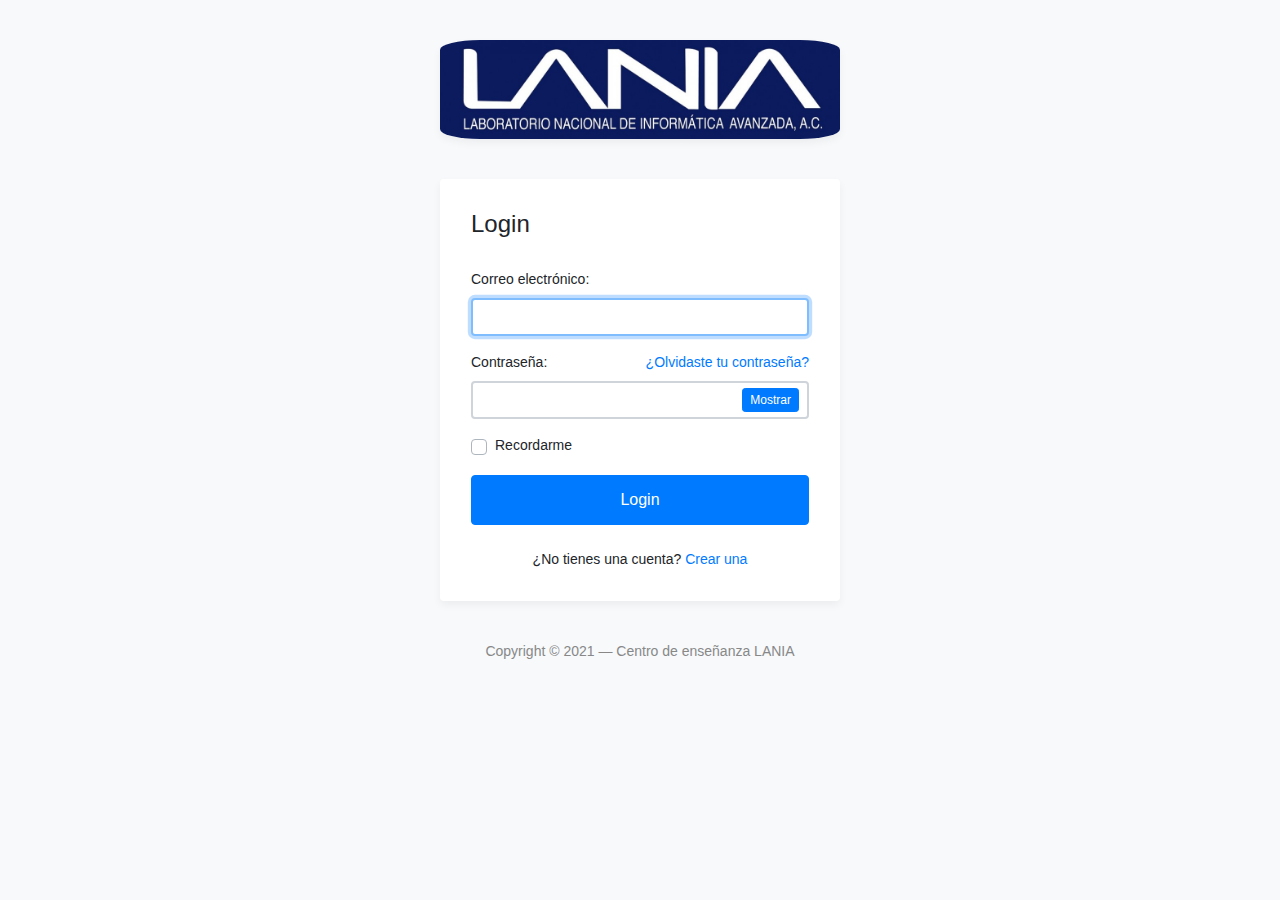
<file: index.html>
<!DOCTYPE html>
<html lang="en">
<head>
	<meta charset="utf-8">
	<meta name="author" content="Kodinger">
	<meta name="viewport" content="width=device-width,initial-scale=1">
	<title>Login SIRA</title>
	<link rel="stylesheet" href="https://stackpath.bootstrapcdn.com/bootstrap/4.3.1/css/bootstrap.min.css" integrity="sha384-ggOyR0iXCbMQv3Xipma34MD+dH/1fQ784/j6cY/iJTQUOhcWr7x9JvoRxT2MZw1T" crossorigin="anonymous">
	<link rel="stylesheet" type="text/css" href="css/my-login.css">
</head>

<body class="my-login-page">
	<section class="h-100">
		<div class="container h-100">
			<div class="row justify-content-md-center h-100">
				<div class="card-wrapper">
					<div class="brand">
						<img src="img/logo-lania.jpg" alt="logo">
					</div>
					<div class="card fat">
						<div class="card-body">
							<h4 class="card-title">Login</h4>
							<form method="POST" class="my-login-validation" novalidate="">
								<div class="form-group">
									<label for="email">Correo electrónico:</label>
									<input id="email" type="email" class="form-control" name="email" value="" required autofocus>
									<div class="invalid-feedback">
										El correo proporcionado no es válido
									</div>
								</div>

								<div class="form-group">
									<label for="password">Contraseña:
										<a href="olvido.html" class="float-right">
											¿Olvidaste tu contraseña?
										</a>
									</label>
									<input id="password" type="password" class="form-control" name="password" required data-eye>
								    <div class="invalid-feedback">
								    	La contraseña es requerida
							    	</div>
								</div>

								<div class="form-group">
									<div class="custom-checkbox custom-control">
										<input type="checkbox" name="remember" id="remember" class="custom-control-input">
										<label for="remember" class="custom-control-label">Recordarme</label>
									</div>
								</div>

								<div class="form-group m-0">
									<button type="submit" class="btn btn-primary btn-block">
										Login
									</button>
								</div>
								<div class="mt-4 text-center">
									¿No tienes una cuenta? <a href="registro.html">Crear una</a>
								</div>
							</form>
						</div>
					</div>
					<div class="footer">
						Copyright &copy; 2021 &mdash; Centro de enseñanza LANIA 
					</div>
				</div>
			</div>
		</div>
	</section>

	<script src="https://code.jquery.com/jquery-3.3.1.slim.min.js" integrity="sha384-q8i/X+965DzO0rT7abK41JStQIAqVgRVzpbzo5smXKp4YfRvH+8abtTE1Pi6jizo" crossorigin="anonymous"></script>
	<script src="https://cdnjs.cloudflare.com/ajax/libs/popper.js/1.14.7/umd/popper.min.js" integrity="sha384-UO2eT0CpHqdSJQ6hJty5KVphtPhzWj9WO1clHTMGa3JDZwrnQq4sF86dIHNDz0W1" crossorigin="anonymous"></script>
	<script src="https://stackpath.bootstrapcdn.com/bootstrap/4.3.1/js/bootstrap.min.js" integrity="sha384-JjSmVgyd0p3pXB1rRibZUAYoIIy6OrQ6VrjIEaFf/nJGzIxFDsf4x0xIM+B07jRM" crossorigin="anonymous"></script>
	<script src="js/my-login.js"></script>
</body>
</html>
</file>
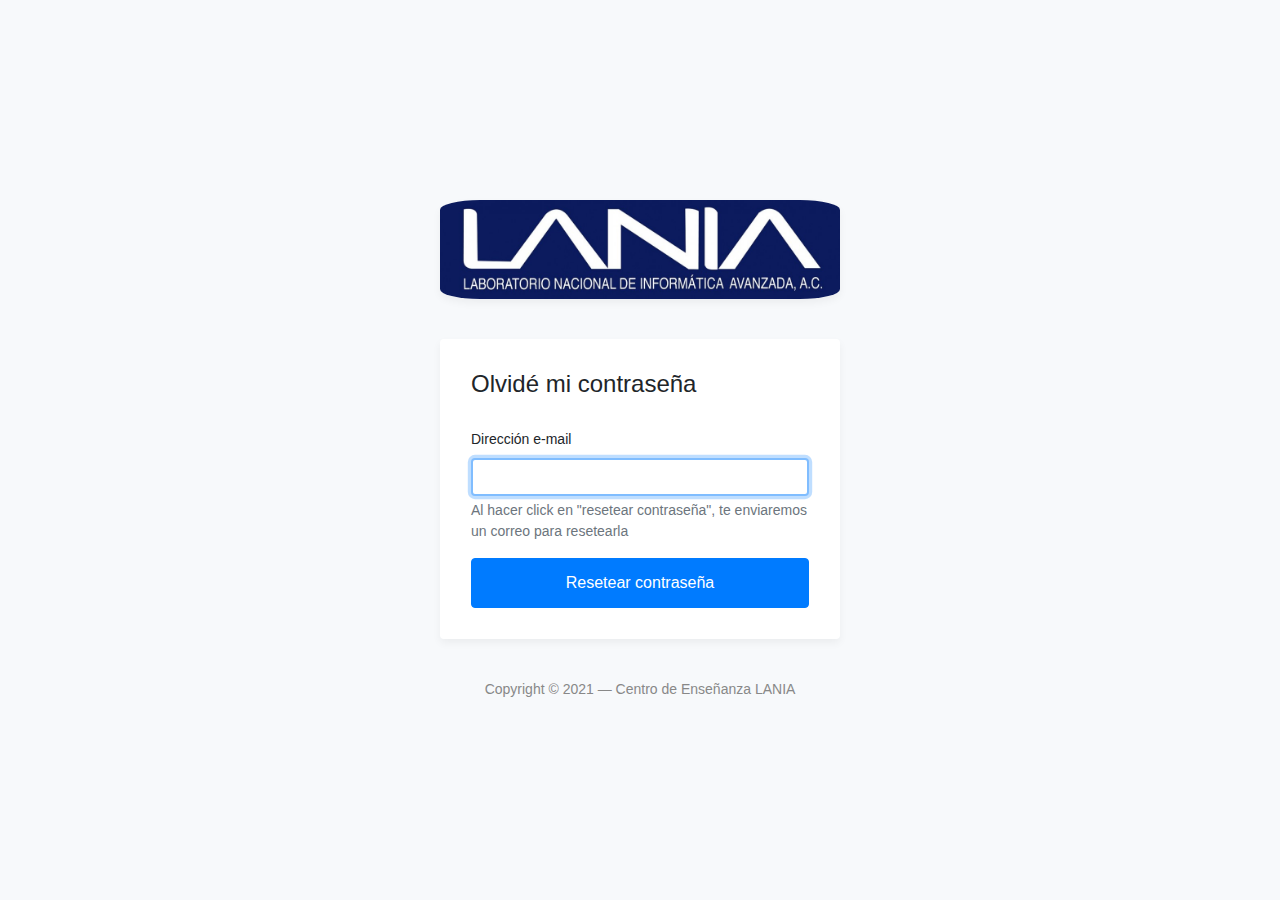
<file: forgot.html>
<!DOCTYPE html>
<html lang="en">
<head>
	<meta charset="utf-8">
	<meta name="author" content="Kodinger">
	<meta name="viewport" content="width=device-width,initial-scale=1">
	<title>Olvide contraseña SIRA</title>
	<link rel="stylesheet" href="https://stackpath.bootstrapcdn.com/bootstrap/4.3.1/css/bootstrap.min.css" integrity="sha384-ggOyR0iXCbMQv3Xipma34MD+dH/1fQ784/j6cY/iJTQUOhcWr7x9JvoRxT2MZw1T" crossorigin="anonymous">
	<link rel="stylesheet" type="text/css" href="css/my-login.css">
</head>
<body class="my-login-page">
	<section class="h-100">
		<div class="container h-100">
			<div class="row justify-content-md-center align-items-center h-100">
				<div class="card-wrapper">
					<div class="brand">
						<img src="img/logo-lania.jpg" alt="bootstrap 4 login page">
					</div>
					<div class="card fat">
						<div class="card-body">
							<h4 class="card-title">Olvidé mi contraseña</h4>
							<form method="POST" class="my-login-validation" novalidate="">
								<div class="form-group">
									<label for="email">Dirección e-mail</label>
									<input id="email" type="email" class="form-control" name="email" value="" required autofocus>
									<div class="invalid-feedback">
										El e-mail no es válido
									</div>
									<div class="form-text text-muted">
										Al hacer click en "resetear contraseña", te enviaremos un correo para resetearla
									</div>
								</div>

								<div class="form-group m-0">
									<button type="submit" class="btn btn-primary btn-block">
										Resetear contraseña
									</button>
								</div>
							</form>
						</div>
					</div>
					<div class="footer">
						Copyright &copy; 2021 &mdash; Centro de Enseñanza LANIA 
					</div>
				</div>
			</div>
		</div>
	</section>

	<script src="https://code.jquery.com/jquery-3.3.1.slim.min.js" integrity="sha384-q8i/X+965DzO0rT7abK41JStQIAqVgRVzpbzo5smXKp4YfRvH+8abtTE1Pi6jizo" crossorigin="anonymous"></script>
	<script src="js/my-login.js"></script>
</body>
</html>
</file>
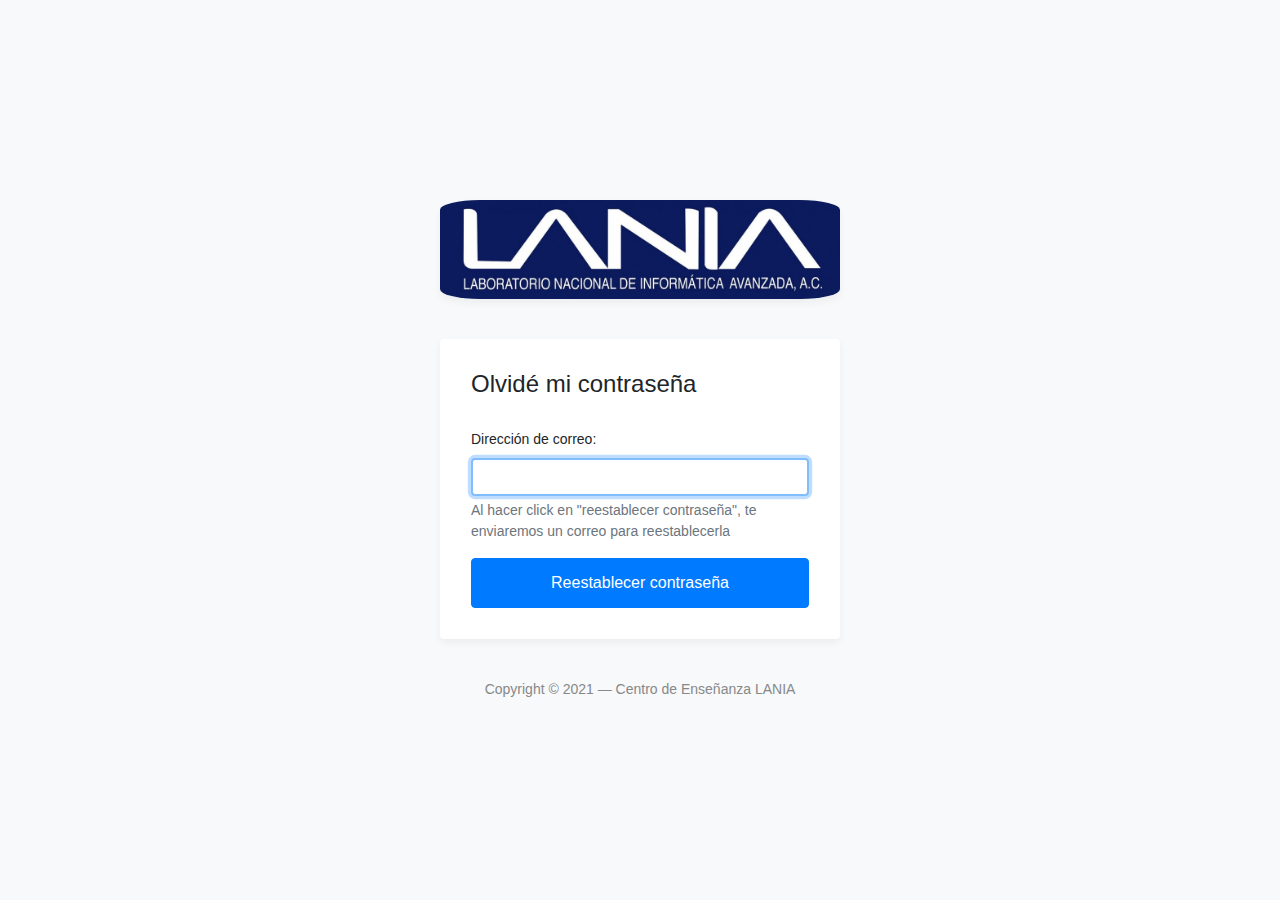
<file: olvido.html>
<!DOCTYPE html>
<html lang="en">
<head>
	<meta charset="utf-8">
	<meta name="author" content="Kodinger">
	<meta name="viewport" content="width=device-width,initial-scale=1">
	<title>Olvide contraseña SIRA</title>
	<link rel="stylesheet" href="https://stackpath.bootstrapcdn.com/bootstrap/4.3.1/css/bootstrap.min.css" integrity="sha384-ggOyR0iXCbMQv3Xipma34MD+dH/1fQ784/j6cY/iJTQUOhcWr7x9JvoRxT2MZw1T" crossorigin="anonymous">
	<link rel="stylesheet" type="text/css" href="css/my-login.css">
</head>
<body class="my-login-page">
	<section class="h-100">
		<div class="container h-100">
			<div class="row justify-content-md-center align-items-center h-100">
				<div class="card-wrapper">
					<div class="brand">
						<img src="img/logo-lania.jpg" alt="bootstrap 4 login page">
					</div>
					<div class="card fat">
						<div class="card-body">
							<h4 class="card-title">Olvidé mi contraseña</h4>
							<form method="POST" class="my-login-validation" novalidate="">
								<div class="form-group">
									<label for="email">Dirección de correo:</label>
									<input id="email" type="email" class="form-control" name="email" value="" required autofocus>
									<div class="invalid-feedback">
										El correo proporcionado no es válido
									</div>
									<div class="form-text text-muted">
										Al hacer click en "reestablecer contraseña", te enviaremos un correo para reestablecerla
									</div>
								</div>

								<div class="form-group m-0">
									<button type="submit" class="btn btn-primary btn-block">
										Reestablecer contraseña
									</button>
								</div>
							</form>
						</div>
					</div>
					<div class="footer">
						Copyright &copy; 2021 &mdash; Centro de Enseñanza LANIA 
					</div>
				</div>
			</div>
		</div>
	</section>

	<script src="https://code.jquery.com/jquery-3.3.1.slim.min.js" integrity="sha384-q8i/X+965DzO0rT7abK41JStQIAqVgRVzpbzo5smXKp4YfRvH+8abtTE1Pi6jizo" crossorigin="anonymous"></script>
	<script src="js/my-login.js"></script>
</body>
</html>
</file>
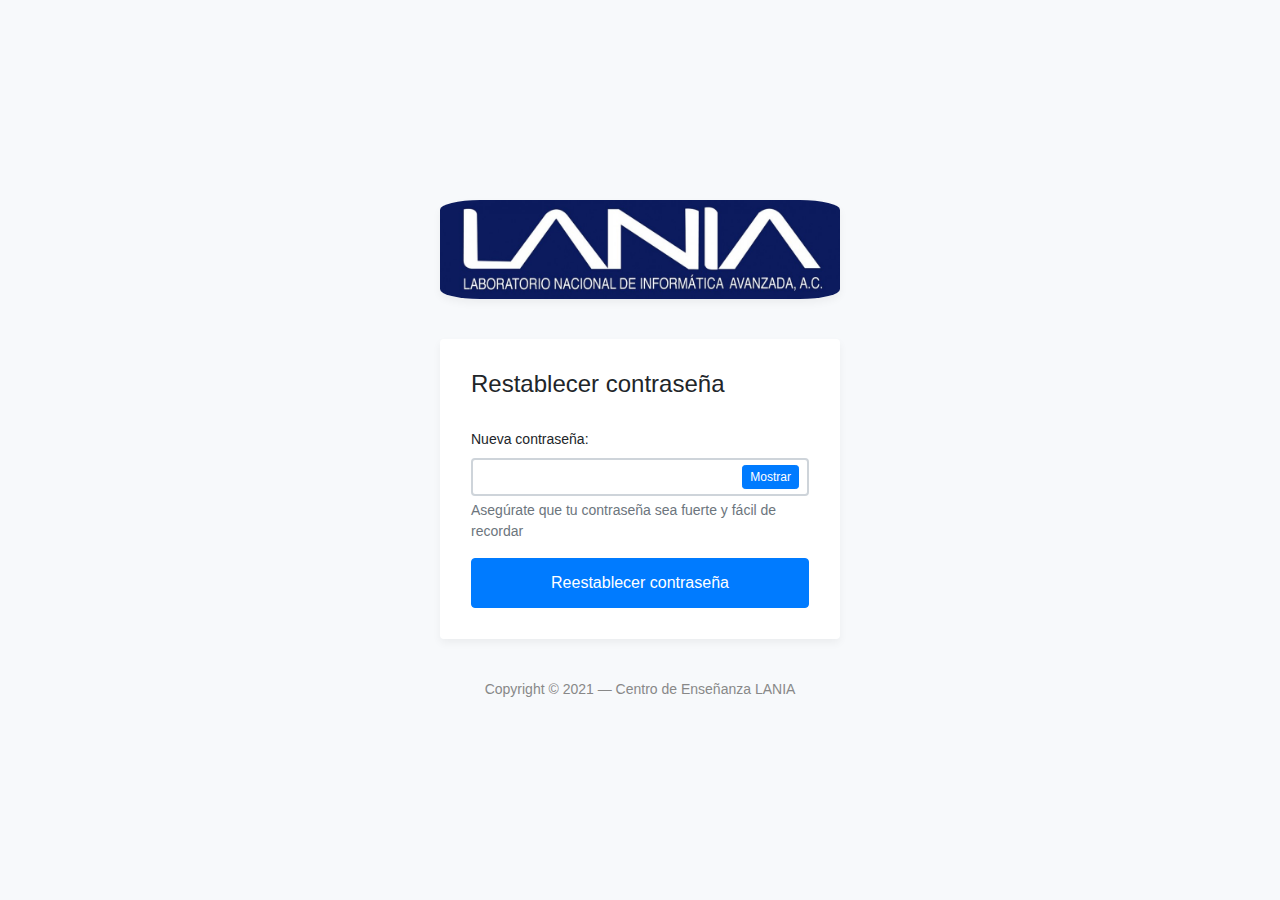
<file: reestablecer.html>
<!DOCTYPE html>
<html lang="en">
<head>
	<meta charset="utf-8">
	<meta name="author" content="Kodinger">
	<meta name="viewport" content="width=device-width,initial-scale=1">
	<title>Resetear Contraseña</title>
	<link rel="stylesheet" href="https://stackpath.bootstrapcdn.com/bootstrap/4.3.1/css/bootstrap.min.css" integrity="sha384-ggOyR0iXCbMQv3Xipma34MD+dH/1fQ784/j6cY/iJTQUOhcWr7x9JvoRxT2MZw1T" crossorigin="anonymous">
	<link rel="stylesheet" type="text/css" href="css/my-login.css">
</head>
<body class="my-login-page">
	<section class="h-100">
		<div class="container h-100">
			<div class="row justify-content-md-center align-items-center h-100">
				<div class="card-wrapper">
					<div class="brand">
						<img src="img/logo-lania.jpg" alt="bootstrap 4 login page">
					</div>
					<div class="card fat">
						<div class="card-body">
							<h4 class="card-title">Restablecer contraseña</h4>
							<form method="POST" class="my-login-validation" novalidate="">
								<div class="form-group">
									<label for="new-password">Nueva contraseña:</label>
									<input id="new-password" type="password" class="form-control" name="password" required autofocus data-eye>
									<div class="invalid-feedback">
										El campo contraseña es requerido
									</div>
									<div class="form-text text-muted">
										Asegúrate que tu contraseña sea fuerte y fácil de recordar
									</div>
								</div>

								<div class="form-group m-0">
									<button type="submit" class="btn btn-primary btn-block">
										Reestablecer contraseña
									</button>
								</div>
							</form>
						</div>
					</div>
					<div class="footer">
						Copyright &copy; 2021 &mdash; Centro de Enseñanza LANIA
					</div>
				</div>
			</div>
		</div>
	</section>

	<script src="https://code.jquery.com/jquery-3.3.1.slim.min.js" integrity="sha384-q8i/X+965DzO0rT7abK41JStQIAqVgRVzpbzo5smXKp4YfRvH+8abtTE1Pi6jizo" crossorigin="anonymous"></script>
	<script src="https://stackpath.bootstrapcdn.com/bootstrap/4.3.1/js/bootstrap.min.js" integrity="sha384-JjSmVgyd0p3pXB1rRibZUAYoIIy6OrQ6VrjIEaFf/nJGzIxFDsf4x0xIM+B07jRM" crossorigin="anonymous"></script>
	<script src="js/my-login.js"></script>
</body>
</html>
</file>
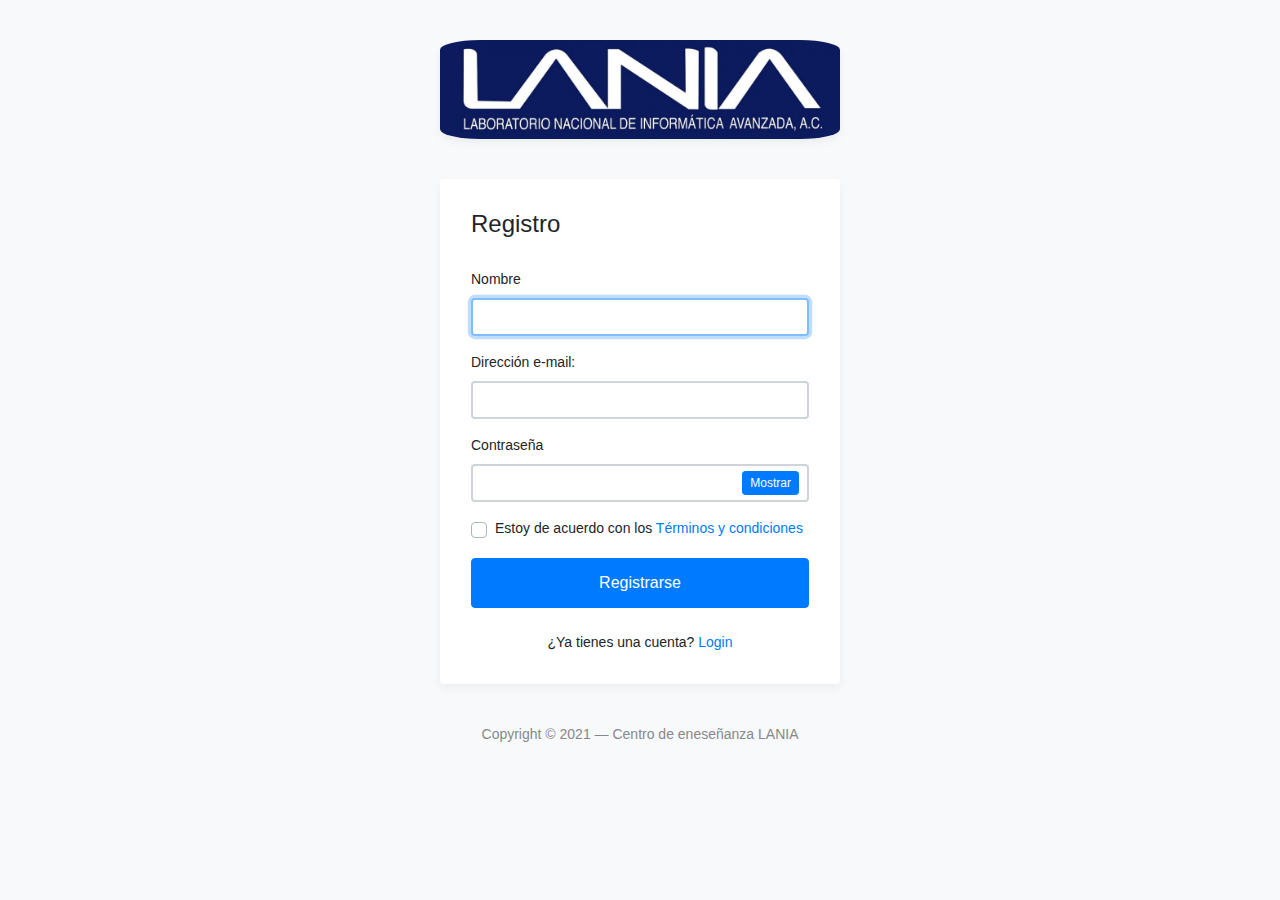
<file: register.html>
<!DOCTYPE html>
<html lang="en">
<head>
	<meta charset="utf-8">
	<meta name="author" content="Kodinger">
	<meta name="viewport" content="width=device-width,initial-scale=1">
	<title>Registro usuario SIRA</title>
	<link rel="stylesheet" href="https://stackpath.bootstrapcdn.com/bootstrap/4.3.1/css/bootstrap.min.css" integrity="sha384-ggOyR0iXCbMQv3Xipma34MD+dH/1fQ784/j6cY/iJTQUOhcWr7x9JvoRxT2MZw1T" crossorigin="anonymous">
	<link rel="stylesheet" type="text/css" href="css/my-login.css">
</head>
<body class="my-login-page">
	<section class="h-100">
		<div class="container h-100">
			<div class="row justify-content-md-center h-100">
				<div class="card-wrapper">
					<div class="brand">
						<img src="img/logo-lania.jpg" alt="bootstrap 4 login page">
					</div>
					<div class="card fat">
						<div class="card-body">
							<h4 class="card-title">Registro</h4>
							<form method="POST" class="my-login-validation" novalidate="">
								<div class="form-group">
									<label for="name">Nombre</label>
									<input id="name" type="text" class="form-control" name="name" required autofocus>
									<div class="invalid-feedback">
										¿Cuál es tu nombre?
									</div>
								</div>

								<div class="form-group">
									<label for="email">Dirección e-mail:</label>
									<input id="email" type="email" class="form-control" name="email" required>
									<div class="invalid-feedback">
										Tu e-mail no es válido
									</div>
								</div>

								<div class="form-group">
									<label for="password">Contraseña</label>
									<input id="password" type="password" class="form-control" name="password" required data-eye>
									<div class="invalid-feedback">
										La contraseña es requerida
									</div>
								</div>

								<div class="form-group">
									<div class="custom-checkbox custom-control">
										<input type="checkbox" name="agree" id="agree" class="custom-control-input" required="">
										<label for="agree" class="custom-control-label">Estoy de acuerdo con los <a href="#">Términos y condiciones</a></label>
										<div class="invalid-feedback">
											Debes estar de acuerdo con los términos y condiciones
										</div>
									</div>
								</div>

								<div class="form-group m-0">
									<button type="submit" class="btn btn-primary btn-block">
										Registrarse
									</button>
								</div>
								<div class="mt-4 text-center">
									¿Ya tienes una cuenta? <a href="index.html">Login</a>
								</div>
							</form>
						</div>
					</div>
					<div class="footer">
						Copyright &copy; 2021 &mdash; Centro de eneseñanza LANIA
					</div>
				</div>
			</div>
		</div>
	</section>

	<script src="https://code.jquery.com/jquery-3.3.1.slim.min.js" integrity="sha384-q8i/X+965DzO0rT7abK41JStQIAqVgRVzpbzo5smXKp4YfRvH+8abtTE1Pi6jizo" crossorigin="anonymous"></script>
	<script src="https://stackpath.bootstrapcdn.com/bootstrap/4.3.1/js/bootstrap.min.js" integrity="sha384-JjSmVgyd0p3pXB1rRibZUAYoIIy6OrQ6VrjIEaFf/nJGzIxFDsf4x0xIM+B07jRM" crossorigin="anonymous"></script>
	<script src="js/my-login.js"></script>
</body>
</html>
</file>
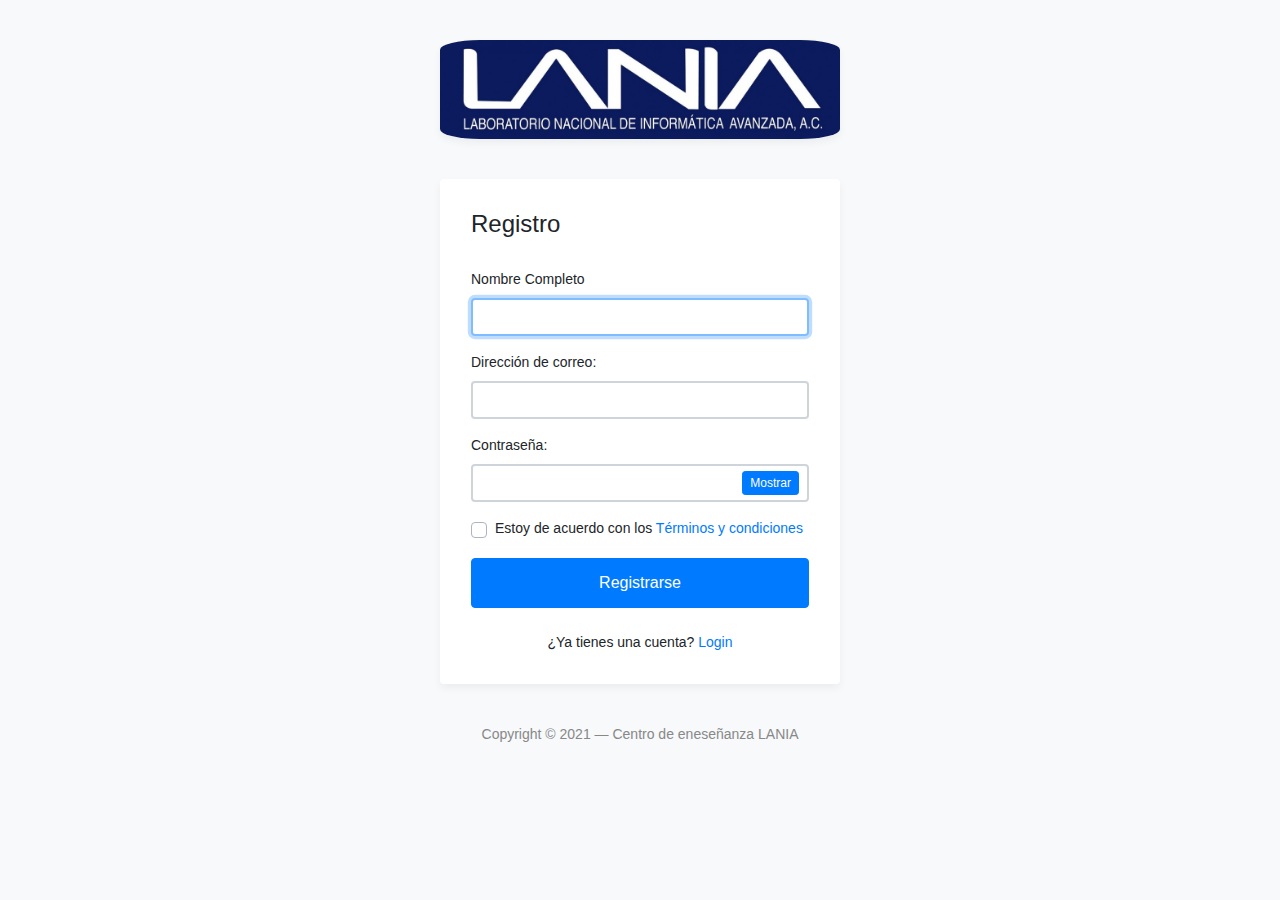
<file: registro.html>
<!DOCTYPE html>
<html lang="en">
<head>
	<meta charset="utf-8">
	<meta name="author" content="Kodinger">
	<meta name="viewport" content="width=device-width,initial-scale=1">
	<title>Registro usuario SIRA</title>
	<link rel="stylesheet" href="https://stackpath.bootstrapcdn.com/bootstrap/4.3.1/css/bootstrap.min.css" integrity="sha384-ggOyR0iXCbMQv3Xipma34MD+dH/1fQ784/j6cY/iJTQUOhcWr7x9JvoRxT2MZw1T" crossorigin="anonymous">
	<link rel="stylesheet" type="text/css" href="css/my-login.css">
</head>
<body class="my-login-page">
	<section class="h-100">
		<div class="container h-100">
			<div class="row justify-content-md-center h-100">
				<div class="card-wrapper">
					<div class="brand">
						<img src="img/logo-lania.jpg" alt="bootstrap 4 login page">
					</div>
					<div class="card fat">
						<div class="card-body">
							<h4 class="card-title">Registro</h4>
							<form method="POST" class="my-login-validation" novalidate="">
								<div class="form-group">
									<label for="name">Nombre Completo</label>
									<input id="name" type="text" class="form-control" name="name" required autofocus>
									<div class="invalid-feedback">
										¿Cuál es tu nombre?
									</div>
								</div>

								<div class="form-group">
									<label for="email">Dirección de correo:</label>
									<input id="email" type="email" class="form-control" name="email" required>
									<div class="invalid-feedback">
										El correo no es válido
									</div>
								</div>

								<div class="form-group">
									<label for="password">Contraseña:</label>
									<input id="password" type="password" class="form-control" name="password" required data-eye>
									<div class="invalid-feedback">
										La contraseña es requerida
									</div>
								</div>

								<div class="form-group">
									<div class="custom-checkbox custom-control">
										<input type="checkbox" name="agree" id="agree" class="custom-control-input" required="">
										<label for="agree" class="custom-control-label">Estoy de acuerdo con los <a href="#">Términos y condiciones</a></label>
										<div class="invalid-feedback">
											Debes estar de acuerdo con los términos y condiciones
										</div>
									</div>
								</div>

								<div class="form-group m-0">
									<button type="submit" class="btn btn-primary btn-block">
										Registrarse
									</button>
								</div>
								<div class="mt-4 text-center">
									¿Ya tienes una cuenta? <a href="index.html">Login</a>
								</div>
							</form>
						</div>
					</div>
					<div class="footer">
						Copyright &copy; 2021 &mdash; Centro de eneseñanza LANIA
					</div>
				</div>
			</div>
		</div>
	</section>

	<script src="https://code.jquery.com/jquery-3.3.1.slim.min.js" integrity="sha384-q8i/X+965DzO0rT7abK41JStQIAqVgRVzpbzo5smXKp4YfRvH+8abtTE1Pi6jizo" crossorigin="anonymous"></script>
	<script src="https://stackpath.bootstrapcdn.com/bootstrap/4.3.1/js/bootstrap.min.js" integrity="sha384-JjSmVgyd0p3pXB1rRibZUAYoIIy6OrQ6VrjIEaFf/nJGzIxFDsf4x0xIM+B07jRM" crossorigin="anonymous"></script>
	<script src="js/my-login.js"></script>
</body>
</html>
</file>
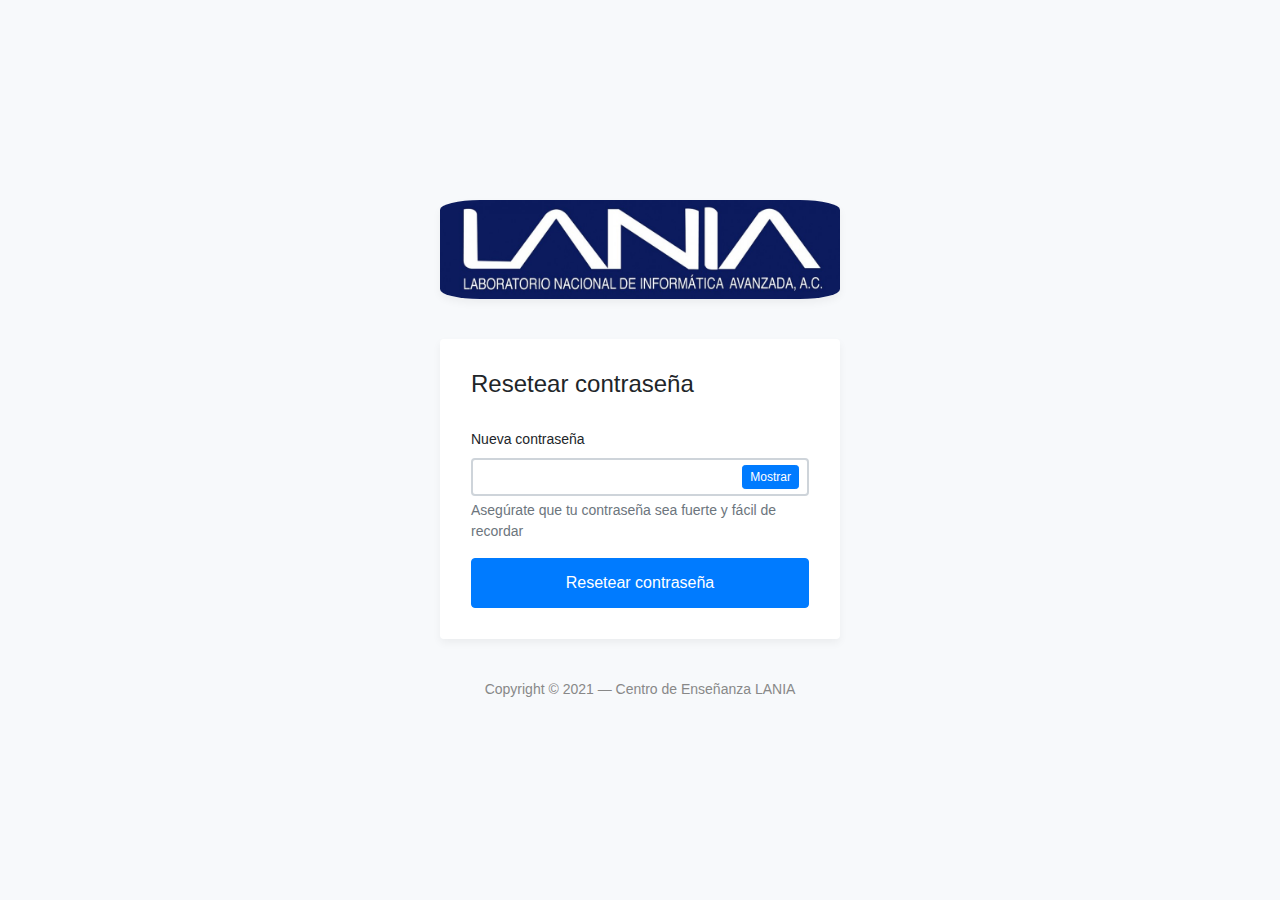
<file: reset.html>
<!DOCTYPE html>
<html lang="en">
<head>
	<meta charset="utf-8">
	<meta name="author" content="Kodinger">
	<meta name="viewport" content="width=device-width,initial-scale=1">
	<title>Resetear Contraseña</title>
	<link rel="stylesheet" href="https://stackpath.bootstrapcdn.com/bootstrap/4.3.1/css/bootstrap.min.css" integrity="sha384-ggOyR0iXCbMQv3Xipma34MD+dH/1fQ784/j6cY/iJTQUOhcWr7x9JvoRxT2MZw1T" crossorigin="anonymous">
	<link rel="stylesheet" type="text/css" href="css/my-login.css">
</head>
<body class="my-login-page">
	<section class="h-100">
		<div class="container h-100">
			<div class="row justify-content-md-center align-items-center h-100">
				<div class="card-wrapper">
					<div class="brand">
						<img src="img/logo-lania.jpg" alt="bootstrap 4 login page">
					</div>
					<div class="card fat">
						<div class="card-body">
							<h4 class="card-title">Resetear contraseña</h4>
							<form method="POST" class="my-login-validation" novalidate="">
								<div class="form-group">
									<label for="new-password">Nueva contraseña</label>
									<input id="new-password" type="password" class="form-control" name="password" required autofocus data-eye>
									<div class="invalid-feedback">
										La contraseña es requerida
									</div>
									<div class="form-text text-muted">
										Asegúrate que tu contraseña sea fuerte y fácil de recordar
									</div>
								</div>

								<div class="form-group m-0">
									<button type="submit" class="btn btn-primary btn-block">
										Resetear contraseña
									</button>
								</div>
							</form>
						</div>
					</div>
					<div class="footer">
						Copyright &copy; 2021 &mdash; Centro de Enseñanza LANIA
					</div>
				</div>
			</div>
		</div>
	</section>

	<script src="https://code.jquery.com/jquery-3.3.1.slim.min.js" integrity="sha384-q8i/X+965DzO0rT7abK41JStQIAqVgRVzpbzo5smXKp4YfRvH+8abtTE1Pi6jizo" crossorigin="anonymous"></script>
	<script src="https://stackpath.bootstrapcdn.com/bootstrap/4.3.1/js/bootstrap.min.js" integrity="sha384-JjSmVgyd0p3pXB1rRibZUAYoIIy6OrQ6VrjIEaFf/nJGzIxFDsf4x0xIM+B07jRM" crossorigin="anonymous"></script>
	<script src="js/my-login.js"></script>
</body>
</html>
</file>
<file: css/my-login.css>
html,body {
	height: 100%;
}

body.my-login-page {
	background-color: #f7f9fb;
	font-size: 14px;
}

.my-login-page .brand {
	/*width: 120px;
	height: 120px;*/
	overflow: hidden;
    border-radius: 10%;
	margin: 40px auto;
	box-shadow: 0 4px 8px rgba(0,0,0,.05);
	position: relative;
	z-index: 1;
}

.my-login-page .brand img {
	width: 100%;
}

.my-login-page .card-wrapper {
	width: 400px;
}

.my-login-page .card {
	border-color: transparent;
	box-shadow: 0 4px 8px rgba(0,0,0,.05);
}

.my-login-page .card.fat {
	padding: 10px;
}

.my-login-page .card .card-title {
	margin-bottom: 30px;
}

.my-login-page .form-control {
	border-width: 2.3px;
}

.my-login-page .form-group label {
	width: 100%;
}

.my-login-page .btn.btn-block {
	padding: 12px 10px;
}

.my-login-page .footer {
	margin: 40px 0;
	color: #888;
	text-align: center;
}

@media screen and (max-width: 425px) {
	.my-login-page .card-wrapper {
		width: 90%;
		margin: 0 auto;
	}
}

@media screen and (max-width: 320px) {
	.my-login-page .card.fat {
		padding: 0;
	}

	.my-login-page .card.fat .card-body {
		padding: 15px;
	}
}
</file>
